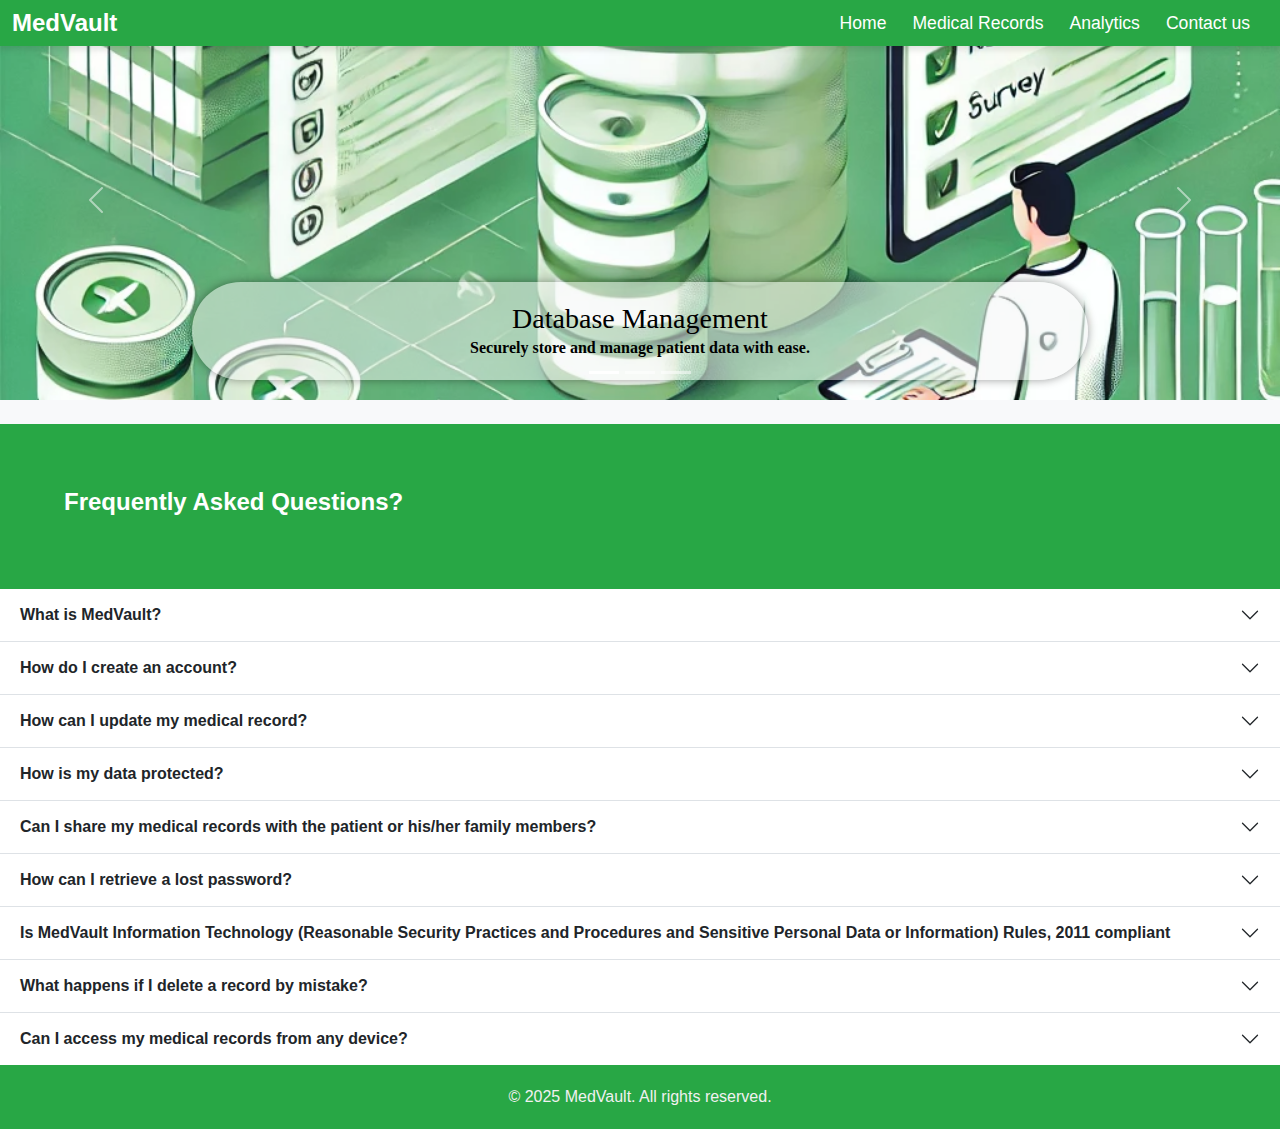
<file: featuresFinal.html>
<!DOCTYPE html>
<html lang="en">
<head>
    <meta charset="UTF-8">
    <meta name="viewport" content="width=device-width, initial-scale=1.0">
    <title>Features and FAQ's</title>
    <link href="https://cdn.jsdelivr.net/npm/bootstrap@5.3.3/dist/css/bootstrap.min.css" rel="stylesheet" integrity="sha384-QWTKZyjpPEjISv5WaRU9OFeRpok6YctnYmDr5pNlyT2bRjXh0JMhjY6hW+ALEwIH" crossorigin="anonymous">
    <style>
        img {
            height : 400px;
            object-fit: cover;
        }
        h3 {
            color: #333333;
            margin: 0;
        }
        p {
            font-weight: 600;
            color: #333333;
            margin : 0;
        }
        .Doctor-patient {
            border-radius: 15px;
        }
        .typewriter {
  display: inline-block;
  overflow: hidden; /* Ensures content is hidden during the animation */
  white-space: nowrap; /* Prevents wrapping of text */
  border-right: 2px solid black; /* Cursor effect */
  font-family: "Arial", sans-serif; /* Match your font */
  animation: typing 1.5s steps(8, end), blink 0.5s step-end infinite;
}
.Logo {
    margin-bottom: 20px;
    margin-top: 15px;
    margin-right: 10px;
}
/* Ensure body takes up full height of the viewport */
body {
  margin: 0;
  padding: 0;
  box-sizing: border-box;
  height: 100vh; /* Full viewport height */
  overflow-x: hidden; /* Prevent horizontal scrolling */
  font-family: Arial, sans-serif;
  background-color: #f8f9fa; /* Light gray background for better readability */
}

/* Navbar styling */
.navbar {
  box-shadow: 0 4px 6px rgba(0, 0, 0, 0.1); /* Add shadow for depth */
  position: fixed; /* Fix navbar at the top */
  top: 0;
  width: 100%;
  z-index: 1000;
   padding:0; /*removes the white line*/
}

.navbar-brand {
  font-size: 1.5rem;
  display: flex;
  align-items: center;
}

.navbar-nav .nav-link {
  font-size: 1.1rem;
  margin-right: 10px;
  color: #495057; /* Neutral color */
}

.navbar-nav .nav-link:hover {
  color: #28a745; /* Primary blue on hover */
}

/* Content section adjustments */
.cont {
  margin-top: 100px; /* Add space to account for fixed navbar */
  padding: 20px;
}

/* Image responsiveness */
.Doctor-patient {
  max-width: 100%; /* Ensure image fits the container */
  height: auto;
  border-radius: 15px;
  box-shadow: 0 8px 15px rgba(0, 0, 0, 0.1); /* Add a shadow for better focus */
}

/* Headings and text styling */
h1 {
  color: #343a40; /* Darker color for better contrast */
}

.lead {
  font-size: 1.25rem;
  line-height: 1.6;
  color: #6c757d; /* Muted text color */
}

/* Button styling */
.btn-primary {
  background-color: #28a745;
  border: none;
  transition: background-color 0.3s ease, transform 0.3s ease;
}

.btn-primary:hover {
  background-color: #28a745; /* Darker blue on hover */
  transform: scale(1.05); /* Slightly enlarge the button */
}

.features {
  text-decoration: none;
}
 .carousel-caption {
  /* background-color: #28a74675; */
  background-color: rgba(245, 245, 245, 0.511);
  border-radius:50px;
  font-family: Georgia, 'Times New Roman', Times, serif;
  box-shadow:0 0 10px rgba(0, 0, 0, 0.39);

 }

 h3, p{
  color : black;
 }
/* Footer (optional for future use) */
.footer {
  background-color: #343a40;
  color: white;
  text-align: center;
  padding: 10px;
  position: fixed;
  bottom: 0;
  width: 100%;
}

/* Responsive adjustments */
@media (max-width: 768px) {
  .cont {
    flex-direction: column-reverse;
    text-align: center;
  }

  .navbar-brand {
    font-size: 1.2rem;
  }

  .lead {
    font-size: 1rem;
  }

  .btn-lg {
    width: 100%; /* Full-width button for smaller screens */
  }
}

/* Typing effect */
@keyframes typing {
  from {
    width: 0;
  }
  to {
    width: 8ch; /* Adjust based on the length of "MedVault" */
  }
}
.container-fluid {
    background-color: #28a745;
    color: #f8f9fa;
}

footer {
    text-align: center;
    padding: 20px;
    color: #f1f1f1;
    margin-top: auto;
    background: #28a745;
}
.nav-link {
    color: white;
}

/* Blinking cursor effect */
@keyframes blink {
  from {
    border-color: transparent;
  }
  to {
    border-color: white;
  }
}
    </style>
</head>
<body>
    <nav class="navbar navbar-expand-lg bg-body-tertiary justify-content-end" style="background-color: #28a745;">
        <div class="container-fluid ">
            <a class="navbar-brand" href="./dashboard.html">
                
                <span style="color: white; font-weight: 600;">
                 MedVault
                 </span>
              </a>
          <button class="navbar-toggler" type="button" data-bs-toggle="collapse" data-bs-target="#navbarNavAltMarkup" aria-controls="navbarNavAltMarkup" aria-expanded="false" aria-label="Toggle navigation">
            <span class="navbar-toggler-icon"></span>
          </button>
          <div class="collapse navbar-collapse justify-content-end" id="navbarNavAltMarkup">
            <div class="navbar-nav">
              <a style="color: white;" class="nav-link active" aria-current="page" href="./dashboard.html">Home</a>
              <a style="color: white;" class="nav-link" href="./medical-records2.html">Medical Records</a>
              <a style="color: white;" class="nav-link" href="./analytics.html">Analytics</a>
              <a style="color: white;" class="nav-link" href="./contacts.html">Contact us</a>
            </div>
          </div>
        </div>
      </nav>
    <div id="carouselExampleCaptions" class="carousel slide" data-bs-interval="5000" data-bs-ride="carousel">
        <div class="carousel-indicators">
          <button type="button" data-bs-target="#carouselExampleCaptions" data-bs-slide-to="0" class="active" aria-current="true" aria-label="Slide 1"></button>
          <button type="button" data-bs-target="#carouselExampleCaptions" data-bs-slide-to="1" aria-label="Slide 2"></button>
          <button type="button" data-bs-target="#carouselExampleCaptions" data-bs-slide-to="2" aria-label="Slide 3"></button>
        </div>
        <div class="carousel-inner">
          <div class="carousel-item active">
            <img src="./features/image1.webp" class="d-block w-100" alt="...">
            <div class="carousel-caption d-none d-md-block">
              <h3>Database Management</h5>
              <p>Securely store and manage patient data with ease.</p>
            </div>
          </div>
          <div class="carousel-item">
            <img src="./features/image2.png" class="d-block w-100" alt="...">
            <div class="carousel-caption d-none d-md-block">
              <h3>Vital Analytics</h5>
              <p>Visualize insights with gender, diabetic, and lifestyle analytics.</p>
            </div>
          </div>
          <div class="carousel-item">
            <img src="./features/image4.png" class="d-block w-100" alt="...">
            <div class="carousel-caption d-none d-md-block">
              <h3>Easy Data Handling</h5>
              <p>Effortlessly add, edit, and update patient records.</p>
            </div>
          </div>
        </div>
        <button class="carousel-control-prev" type="button" data-bs-target="#carouselExampleCaptions" data-bs-slide="prev">
          <span class="carousel-control-prev-icon" aria-hidden="true"></span>
          <span class="visually-hidden">Previous</span>
        </button>
        <button class="carousel-control-next" type="button" data-bs-target="#carouselExampleCaptions" data-bs-slide="next">
          <span class="carousel-control-next-icon" aria-hidden="true"></span>
          <span class="visually-hidden">Next</span>
        </button>
      </div>
      <div>
        <br/>
      </div>
      <div style="background-color: #28a745; padding: 5%;">
      <h4 style="font-family: Arial, Helvetica, sans-serif; font-weight: 600; color: white;">Frequently Asked Questions?</h4>
      </div>
      <div class="accordion accordion-flush" id="accordionFlushExample">
        <div class="accordion-item">
          <h2 class="accordion-header">
            <button class="accordion-button collapsed" type="button" data-bs-toggle="collapse" data-bs-target="#flush-collapseOne" aria-expanded="false" aria-controls="flush-collapseOne">
                <span style="font-weight: 600;">What is MedVault?</span>
            </button>
          </h2>
          <div id="flush-collapseOne" class="accordion-collapse collapse" data-bs-parent="#accordionFlushExample">
            <div class="accordion-body">MedVault is a Medical Database Management System designed for doctors to securely store and manage patient records. Using Firebase's Firestore, MedVault ensures fast, reliable, and real-time access to medical data.</div>
          </div>
        </div>
        <div class="accordion-item">
            <h2 class="accordion-header">
              <button class="accordion-button collapsed" type="button" data-bs-toggle="collapse" data-bs-target="#flush-collapseTwo" aria-expanded="false" aria-controls="flush-collapseTwo">
                <span style="font-weight: 600;">How do I create an account?</span>
              </button>
            </h2>
            <div id="flush-collapseTwo" class="accordion-collapse collapse" data-bs-parent="#accordionFlushExample">
              <div class="accordion-body">To create an account, simply sign up with your email and create a password. Once registered, you'll be able to securely log in and start adding or managing medical records.</div>
            </div>
          </div>
          <div class="accordion-item">
            <h2 class="accordion-header">
              <button class="accordion-button collapsed" type="button" data-bs-toggle="collapse" data-bs-target="#flush-collapseThree" aria-expanded="false" aria-controls="flush-collapseThree">
                <span style="font-weight: 600;">How can I update my medical record?</span>
              </button>
            </h2>
            <div id="flush-collapseThree" class="accordion-collapse collapse" data-bs-parent="#accordionFlushExample">
              <div class="accordion-body">You can update a medical record by selecting the record from your dashboard, making the necessary changes, and saving the updates. Firestore ensures your changes are updated in real-time.
            </div>
            </div>
          </div>
          <div class="accordion-item">
            <h2 class="accordion-header">
              <button class="accordion-button collapsed" type="button" data-bs-toggle="collapse" data-bs-target="#flush-collapseFour" aria-expanded="false" aria-controls="flush-collapseFour">
                <span style="font-weight: 600;">How is my data protected?</span>
              </button>
            </h2>
            <div id="flush-collapseFour" class="accordion-collapse collapse" data-bs-parent="#accordionFlushExample">
              <div class="accordion-body">MedVault uses Firebase Firestore for real-time data storage and encryption. Your medical data is securely stored, and only authorized users can access the records through strong authentication mechanisms.</div>
            </div>
          </div>
          <div class="accordion-item">
            <h2 class="accordion-header">
              <button class="accordion-button collapsed" type="button" data-bs-toggle="collapse" data-bs-target="#flush-collapseFive" aria-expanded="false" aria-controls="flush-collapseFive">
                <span style="font-weight: 600;">Can I share my medical records with the patient or his/her family members?</span>
              </button>
            </h2>
            <div id="flush-collapseFive" class="accordion-collapse collapse" data-bs-parent="#accordionFlushExample">
              <div class="accordion-body">Yes, MedVault allows doctors to share medical records with their patients or their family members by generating pdf of the record.</div>
            </div>
          </div>
          <div class="accordion-item">
            <h2 class="accordion-header">
              <button class="accordion-button collapsed" type="button" data-bs-toggle="collapse" data-bs-target="#flush-collapseSix" aria-expanded="false" aria-controls="flush-collapseSix">
                <span style="font-weight: 600;">How can I retrieve a lost password?</span>
              </button>
            </h2>
            <div id="flush-collapseSix" class="accordion-collapse collapse" data-bs-parent="#accordionFlushExample">
              <div class="accordion-body">If you’ve forgotten your password, click the “Forgot Password” link on the login page. You’ll receive an email to reset your password and regain access to your account.</div>
            </div>
          </div>
          <div class="accordion-item">
            <h2 class="accordion-header">
              <button class="accordion-button collapsed" type="button" data-bs-toggle="collapse" data-bs-target="#flush-collapseSeven" aria-expanded="false" aria-controls="flush-collapseSeven">
                <span style="font-weight: 600;">Is MedVault Information Technology (Reasonable Security Practices and Procedures and Sensitive Personal Data or Information) Rules, 2011 compliant</span>
              </button>
            </h2>
            <div id="flush-collapseSeven" class="accordion-collapse collapse" data-bs-parent="#accordionFlushExample">
              <div class="accordion-body">MedVault is designed with privacy and security in mind. While it uses industry-standard encryption and authentication methods however please consult a legal advisor for the same.</div>
            </div>
          </div>

          <div class="accordion-item">
            <h2 class="accordion-header">
              <button class="accordion-button collapsed" type="button" data-bs-toggle="collapse" data-bs-target="#flush-collapseEight" aria-expanded="false" aria-controls="flush-collapseEight">
                <span style="font-weight: 600;">What happens if I delete a record by mistake?</span>
              </button>
            </h2>
            <div id="flush-collapseEight" class="accordion-collapse collapse" data-bs-parent="#accordionFlushExample">
              <div class="accordion-body">Records deleted in MedVault are permanently removed from the Firestore database. Unfortunately, once deleted, they cannot be recovered. Please ensure backups are created periodically.</div>
            </div>
          </div>

        <div class="accordion-item">
          <h2 class="accordion-header">
            <button class="accordion-button collapsed" type="button" data-bs-toggle="collapse" data-bs-target="#flush-collapseNine" aria-expanded="false" aria-controls="flush-collapseNine">
              <span style="font-weight: 600;">Can I access my medical records from any device?</span>
            </button>
          </h2>
          <div id="flush-collapseNine" class="accordion-collapse collapse" data-bs-parent="#accordionFlushExample">
            <div class="accordion-body">Yes, as MedVault is cloud-based with Firestore, you can access your medical records from any device with an internet connection, whether it’s a computer, tablet, or smartphone.</div>
          </div>
        </div>
      </div>

      <!-- Now making the footer -->
      <footer>
        © 2025 MedVault. All rights reserved.
    </footer>
</body>
<script src="https://cdn.jsdelivr.net/npm/bootstrap@5.3.3/dist/js/bootstrap.bundle.min.js" integrity="sha384-YvpcrYf0tY3lHB60NNkmXc5s9fDVZLESaAA55NDzOxhy9GkcIdslK1eN7N6jIeHz" crossorigin="anonymous"></script>
</html>
</file>
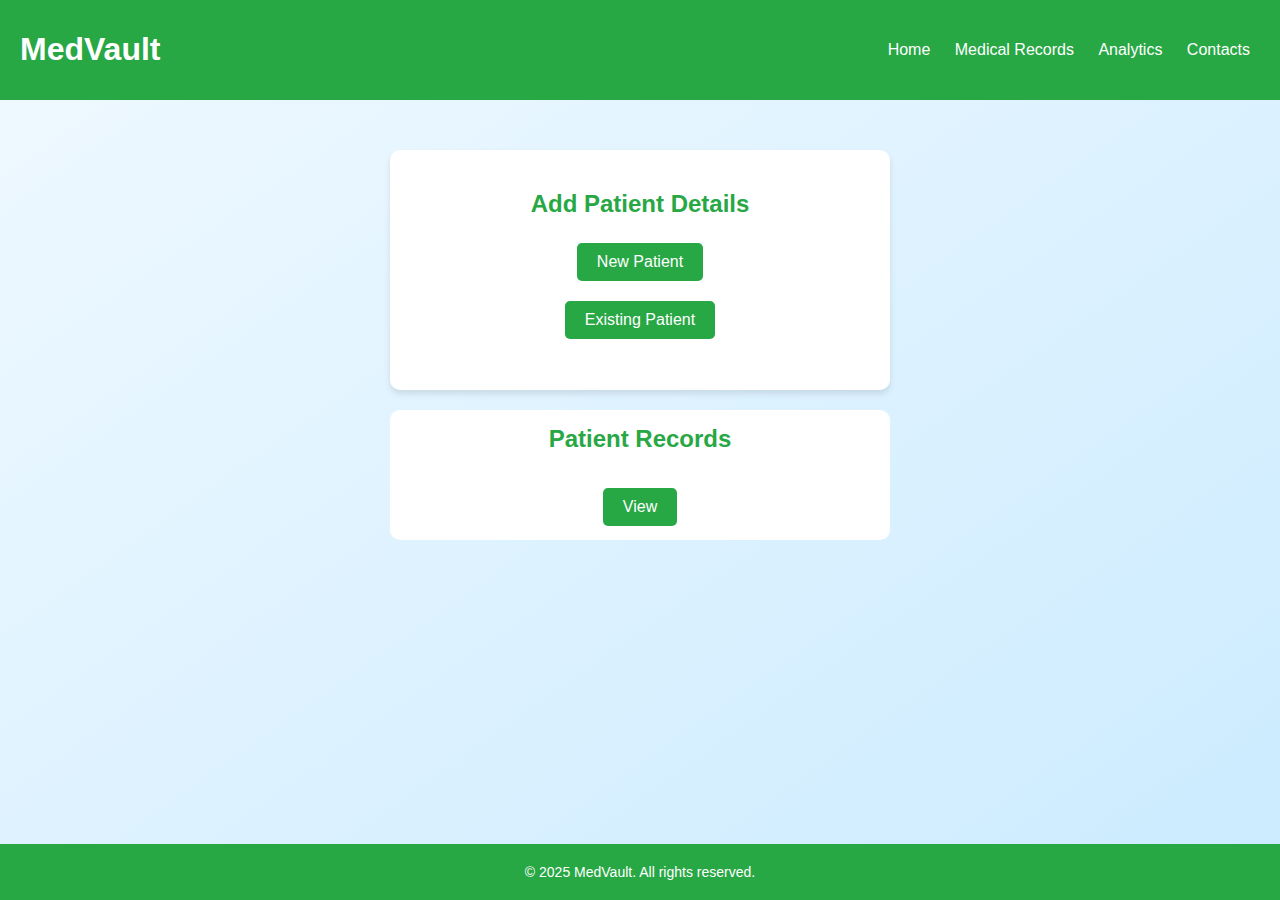
<file: medical-records2.html>
<!DOCTYPE html>
<html lang="en">
<head>
    <meta charset="UTF-8">
    <meta name="viewport" content="width=device-width, initial-scale=1.0">
    <title>MedVault</title>
    <link rel="stylesheet" href="medical-records2.css">
</head>
<body>
    <header>
        <h1>MedVault</h1>
        <nav>
            <a href="./dashboard.html">Home</a>
            <a href="./medical-records2.html" >Medical Records</a>
            <a href="./analytics.html">Analytics</a>
            <a href="./contacts.html">Contacts</a>
        </nav>
    </header>

    <div class="container">
        <!-- <div class="card">
            <div class="patient-details">
                <h3>Patient A</h3>
                <p><strong>Diagnosis:</strong> X</p>
                <p><strong>Last Visit:</strong> 01/01/2025</p>
            </div>
            <div class="nav-buttons">
                <button class="prev-btn">&lt;</button>
                <button class="next-btn">&gt;</button>
            </div>
        </div> -->

        <div class="add-details">
            <h2>Add Patient Details</h2>
            <div class="buttons">
                <a href="./form.html" ><button class="btn new-patient">New Patient</button></a>
                <a href="old_patient.html"><button class="btn existing-patient">Existing Patient</button></a>
            </div>
        </div>

        <div class="patient-records">
            <h2>Patient Records</h2>
            <div class="records-buttons">
              <a  href="./details.html"><button class=" btn view-patient"> View </button>  </a>  
               
            </div>
        </div>
    </div>
    
</div>

    <footer>
        © 2025 MedVault. All rights reserved.
    </footer>
</body>
<script src="medical-records2.js"></script>
</html>
</file>
<file: medical-records2.css>
/* Global Styles */
body {
    margin: 0;
    font-family: Arial, sans-serif;
    background: linear-gradient(to bottom right, #f0f9ff, #cbebff);
    color: #333;
    display: flex; 
    flex-direction: column; 
    min-height: 100vh; 
}




header {
    background-color: #28a745;
    color: white;
    padding: 10px 20px;
    display: flex;
    justify-content: space-between;
    align-items: center;
}
header nav a {
    color: white;
    text-decoration: none;
    margin: 0 10px;
    font-size: 16px;
}
header nav a:hover {
    text-decoration: underline;
}

.container {
   width: 500px;
    margin: 50px auto;
    text-align: center;
    animation: fadeIn 1s ease-in-out;

}
.card {
    display: flex; 
    justify-content: center;
    align-items: center; 
    flex-direction: column; 
    background: white;
    border-radius: 10px;
    box-shadow: 0 4px 6px rgba(0, 0, 0, 0.1);
    padding: 20px;
    margin-bottom: 30px;
    position: relative;
    animation: slideDown 1s ease-in-out;
    height: 90px; 
}

/* .patient-details {
    text-align: center; 
    margin-bottom: 0; 
    } */

/* .patient-details h3 {
    margin-bottom: 10px;
    color: #28a745;
    animation: pop 0.5s ease-in-out;
} */

.nav-buttons {
    position: absolute;
    top: 50%;
    left: 10px;
    right: 10px;
    display: flex;
    justify-content: space-between;
    transform: translateY(-50%);
}

button {
    background: #28a745;
    color: white;
    border: none;
    padding: 10px 20px;
    font-size: 16px;
    border-radius: 5px;
    cursor: pointer;
    transition: transform 0.3s ease, background-color 0.3s ease;
}

button:hover {
    transform: scale(1.05);
    background: #218838;
}

.add-details {
    background: white;
    border-radius: 10px;
    box-shadow: 0 4px 6px rgba(0, 0, 0, 0.1);
    padding: 20px;
    animation: fadeIn 1.5s ease-in-out;
    height: 200px;
}

.add-details h2 {
    margin-bottom: 15px;
    color: #28a745;
    font-size: 24px;
}

.buttons .btn {
    margin: 5px;
    
}

.buttons{
    
    
        display: flex;
        flex-direction: column; 
        align-items: center; 
        gap: 10px;
        margin-top: 20px; /
} 

.patient-records{
    background: white;
    width:100%;
    height:120px;
    border-radius: 10px;
    padding-bottom: 10px;
}
.patient-records h2{
    color: #28a745;
    padding:15px; 
}

footer {
    text-align: center;
    padding: 20px 0;
    background: #28a745;
    color: white;
    font-size: 14px;
    margin-top: auto;
    
   
}

/* Animations */
@keyframes fadeIn {
    from {
        opacity: 0;
    }
    to {
        opacity: 1;
    }
}

@keyframes slideDown {
    from {
        transform: translateY(-20px);
        opacity: 0;
    }
    to {
        transform: translateY(0);
        opacity: 1;
    }
}

@keyframes pop {
    0% {
        transform: scale(0.9);
    }
    50% {
        transform: scale(1.1);
    }
    100% {
        transform: scale(1);
    }
}
</file>
